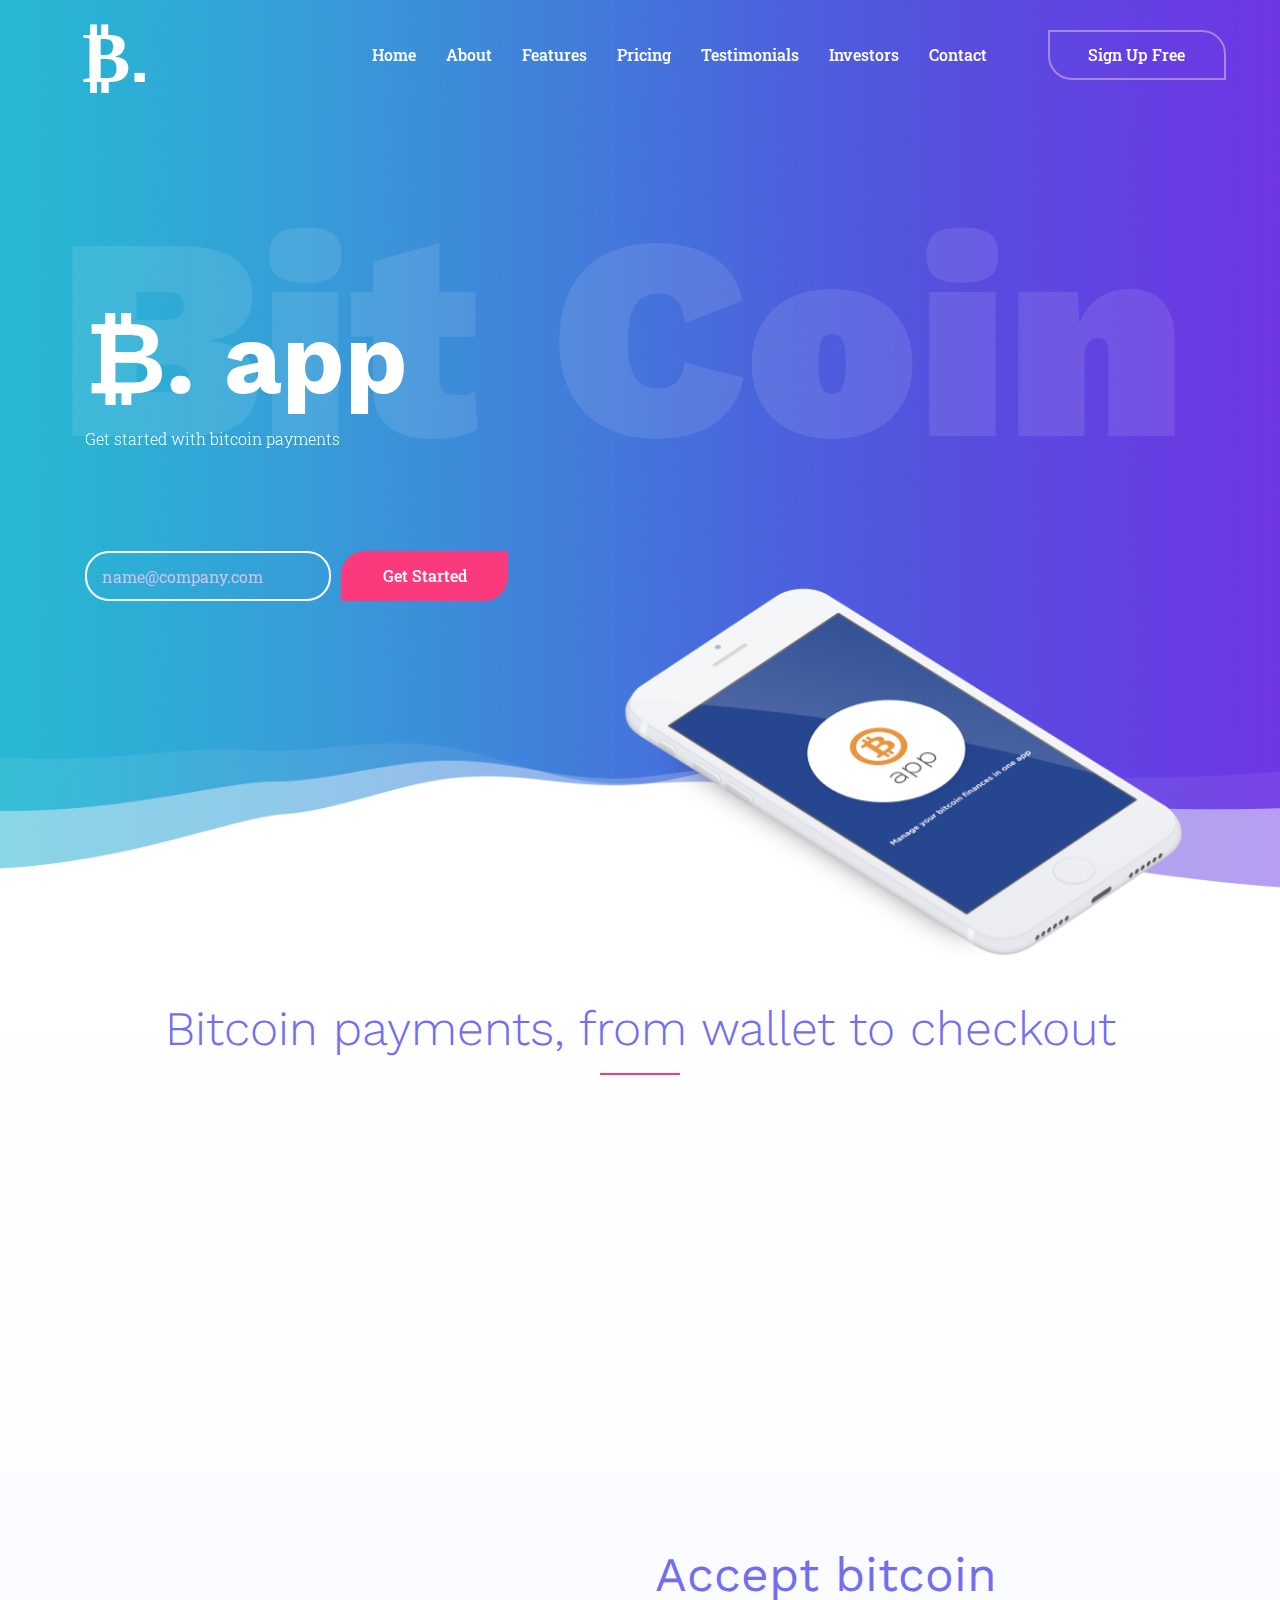
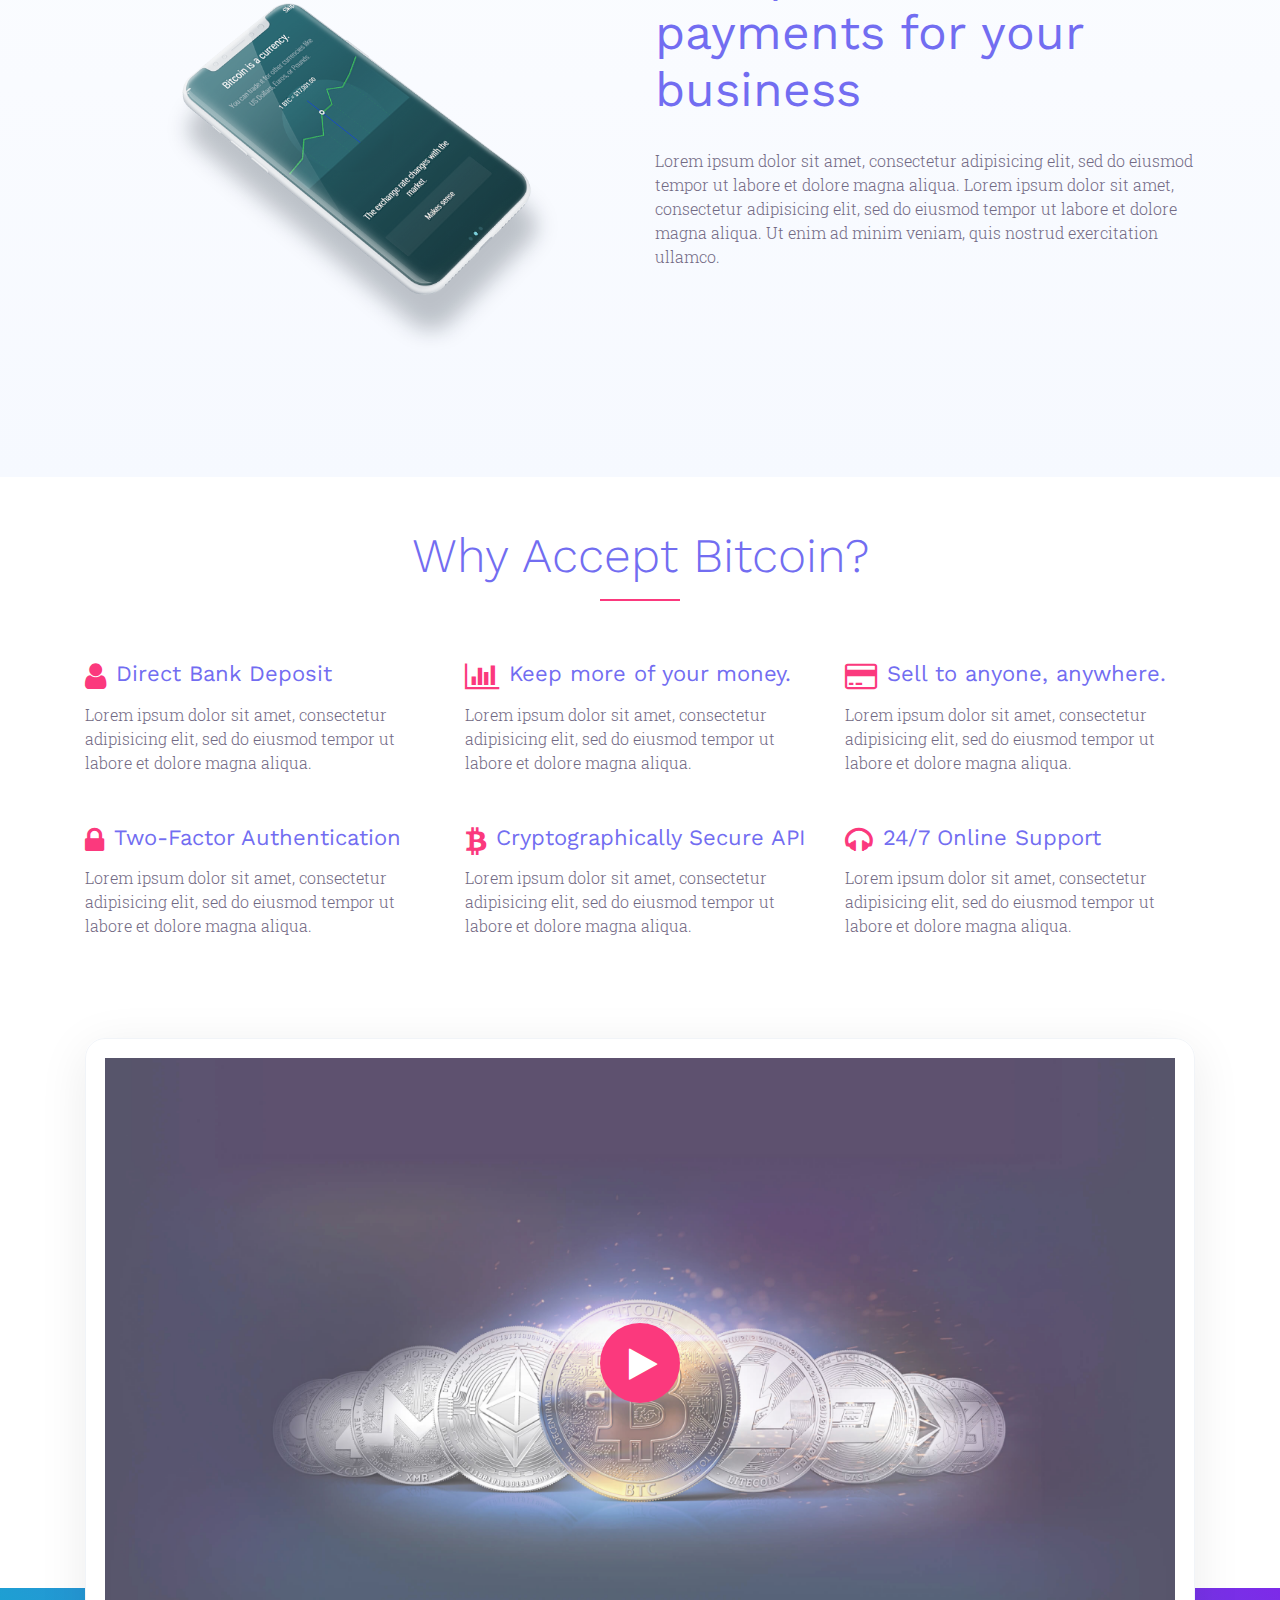
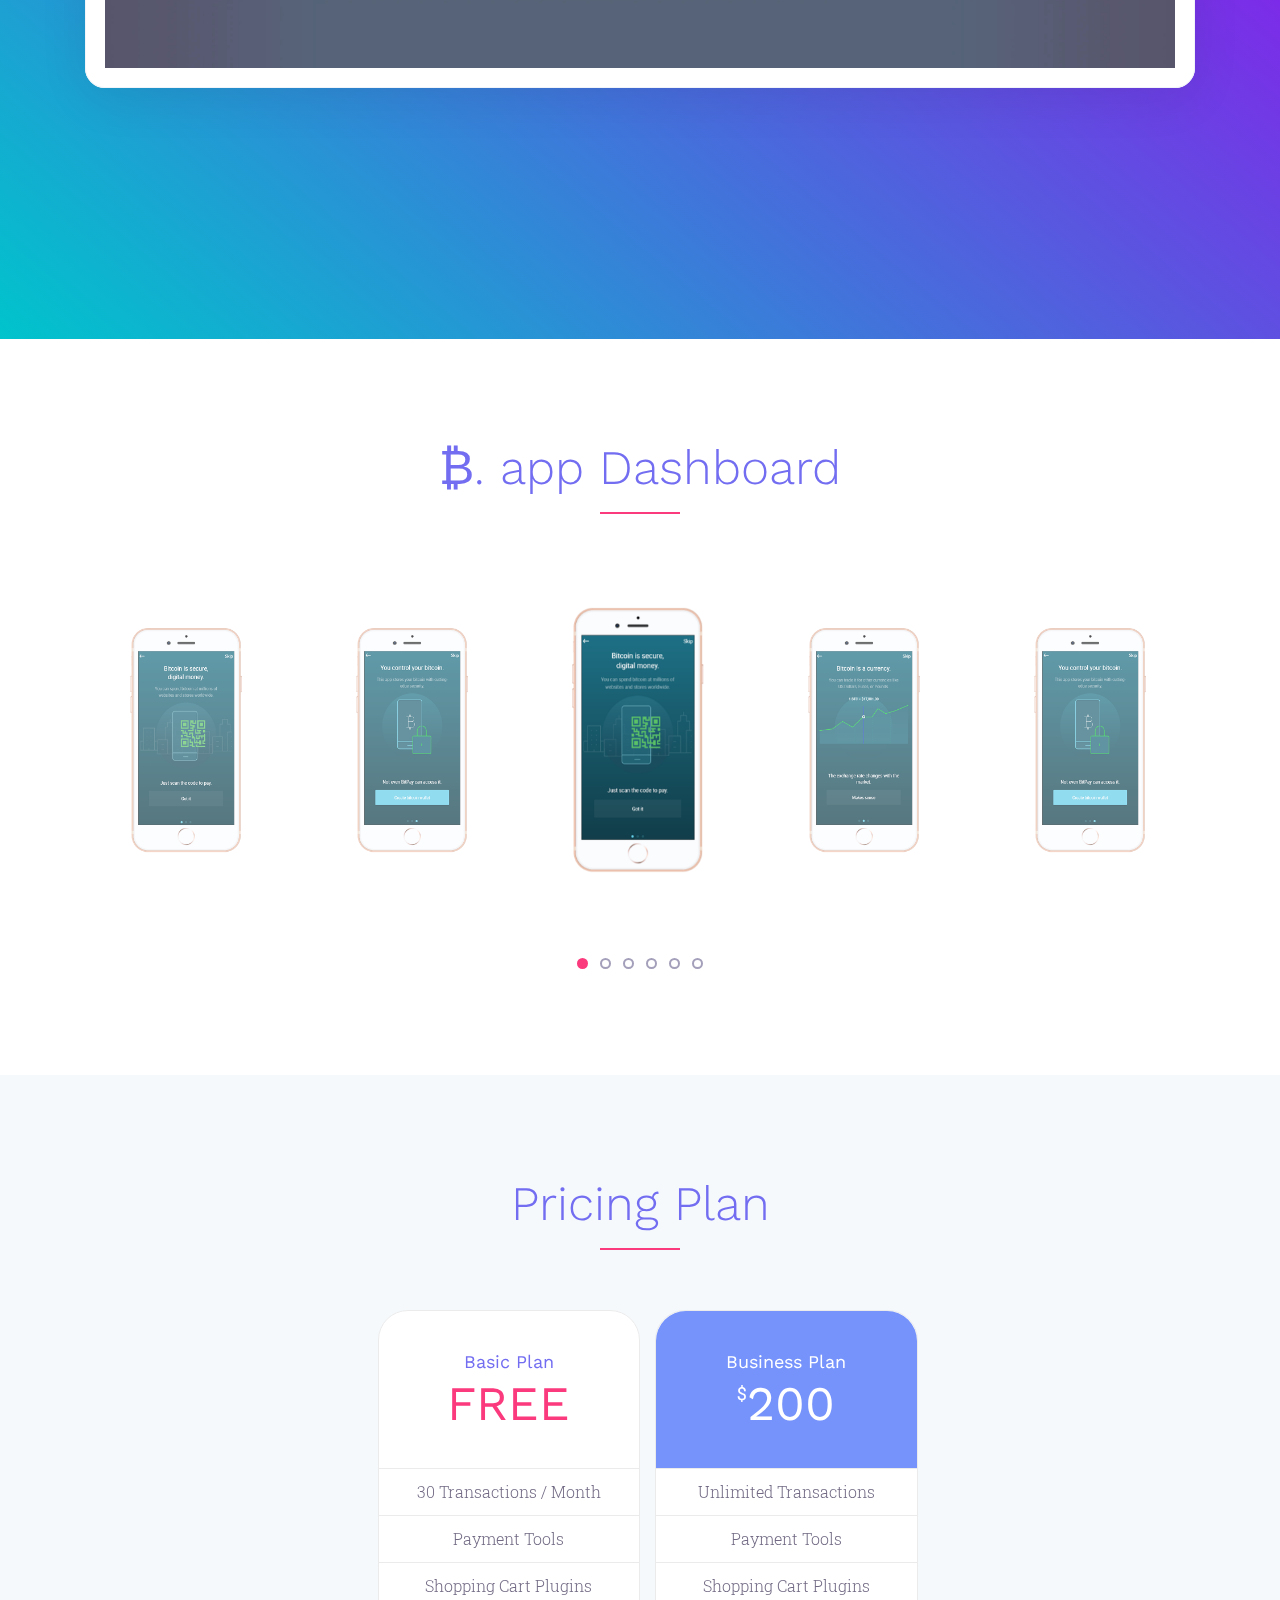
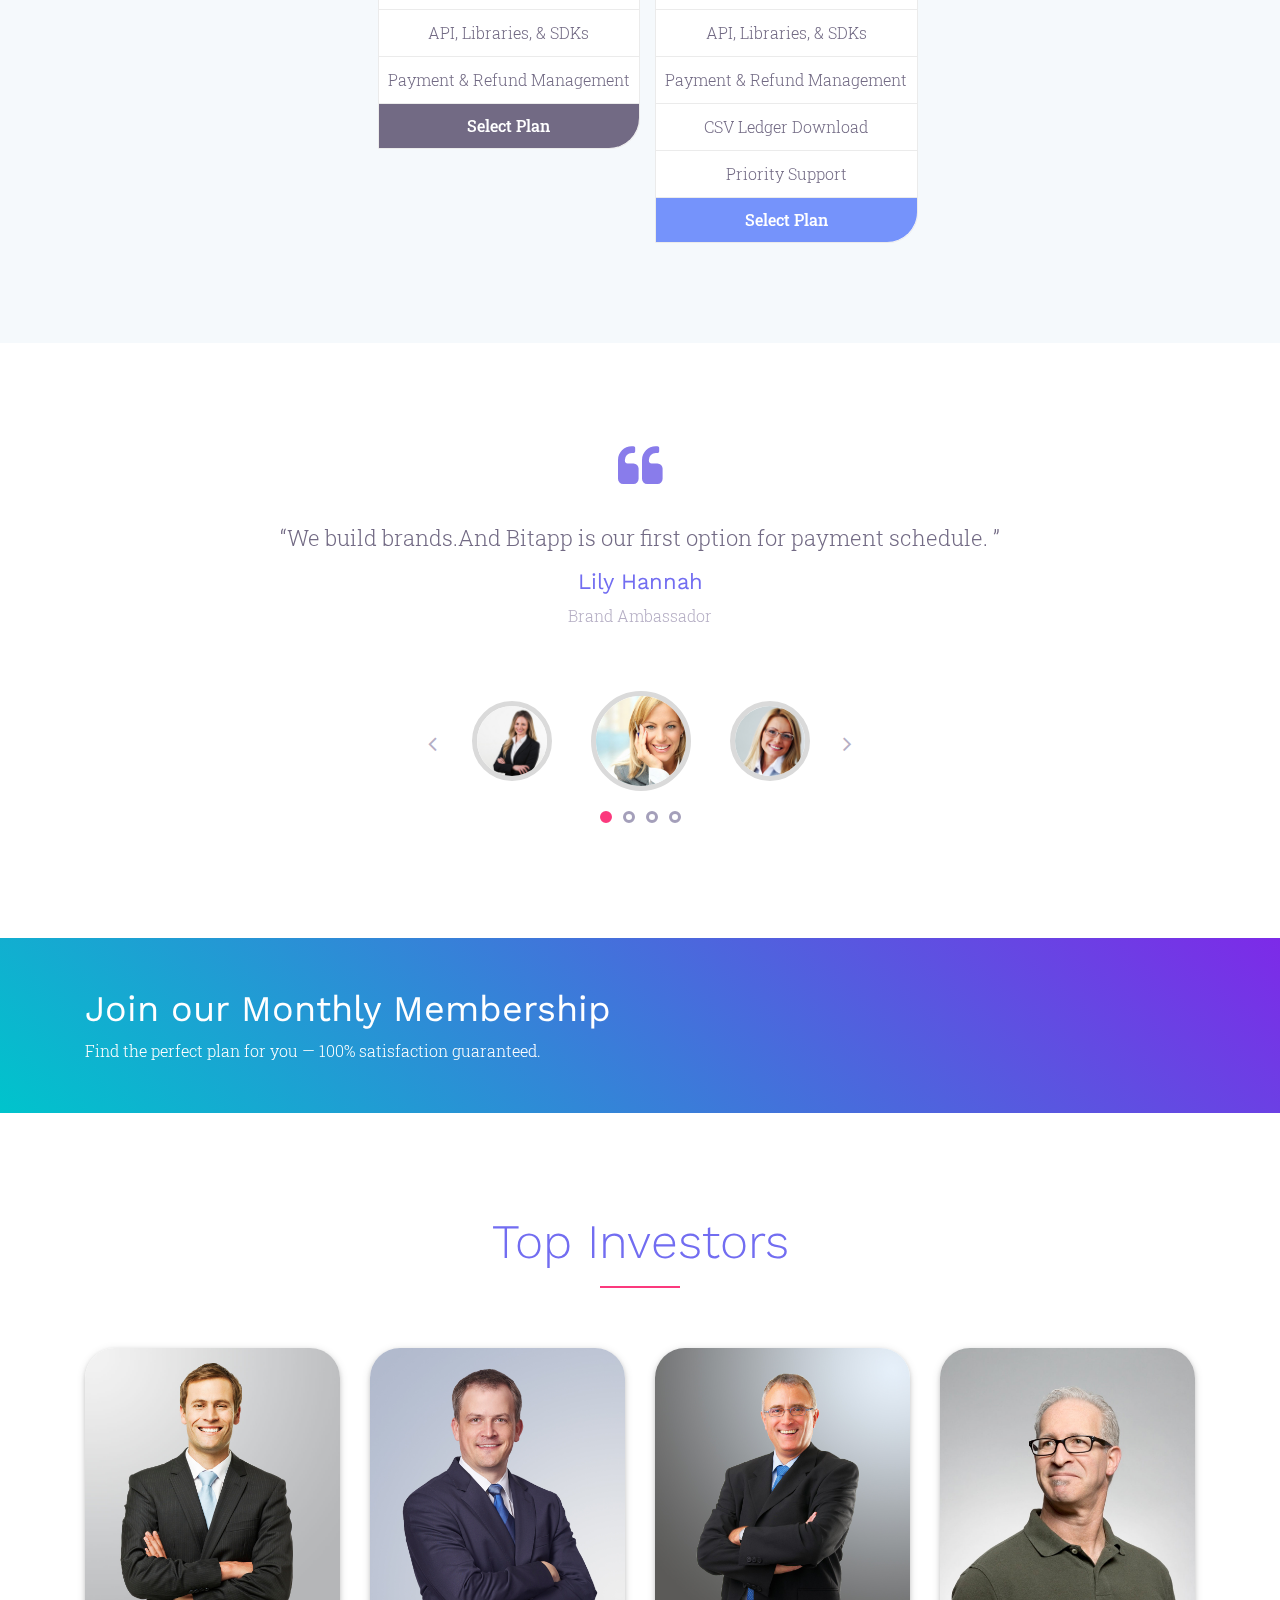
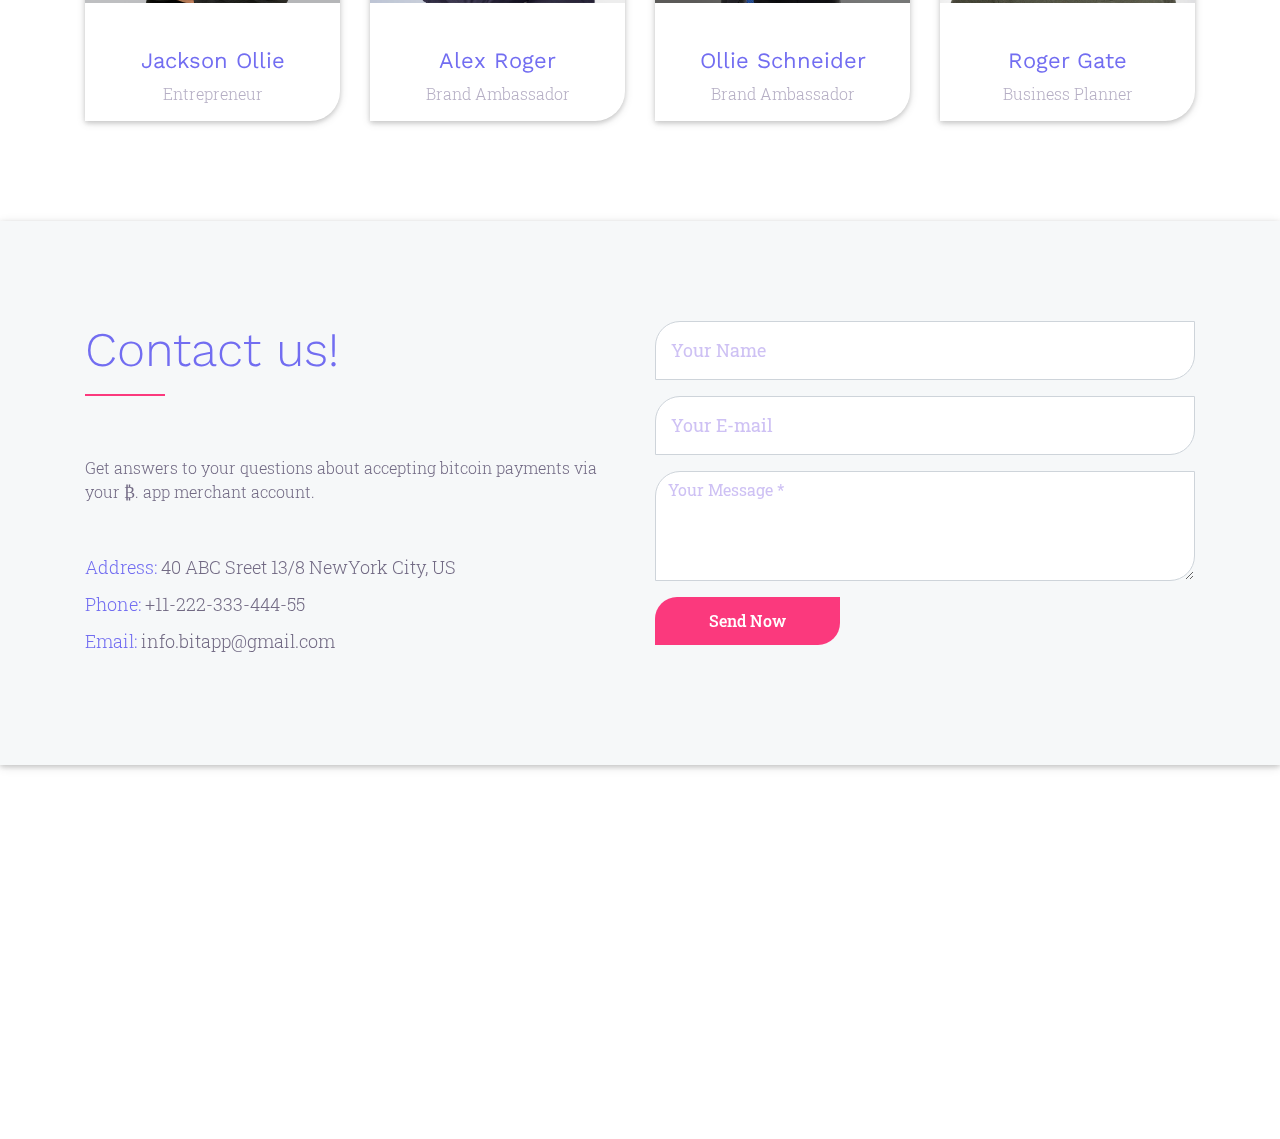
<file: ZenGrid.io/index.html>
<!DOCTYPE html>
<html>
  <head>
    <meta charset="UTF-8">
    <meta name="description" content="">
    <meta http-equiv="X-UA-Compatible" content="IE=edge">
    <meta name="viewport" content="width=device-width, initial-scale=1, shrink-to-fit=no">
    

    <!-- Title -->
    <title>Bit.app The Best BitCoin Broker</title>

    

    <!-- Favicon -->
    <link rel="icon" href="img/core-img/favicon.ico">

    <!-- Core Stylesheet -->
    <link href="style.css" rel="stylesheet">

    <!-- Responsive CSS -->
    <link href="css/responsive.css" rel="stylesheet">

</head>

<body>
   <!-- Preloader Start -->
    <!--<div id="preloader">
        <div class="devdap-load"></div>
    </div> -->

    <!-- ***** Header Area Start ***** -->
    <header class="header_area animated">
        <div class="container-fluid">
            <div class="row align-items-center">
                <!-- Menu Area Start -->
                <div class="col-12 col-lg-10">
                    <div class="menu_area">
                        <nav class="navbar navbar-expand-lg navbar-light">
                            <!-- Logo -->
                            <a class="navbar-brand" href="#">&#8383;.</a>
                            <button class="navbar-toggler" type="button" data-toggle="collapse" data-target="#ca-navbar" aria-controls="ca-navbar" aria-expanded="false" aria-label="Toggle navigation"><span class="navbar-toggler-icon"></span></button>
                            <!-- Menu Area -->
                            <div class="collapse navbar-collapse" id="ca-navbar">
                                <ul class="navbar-nav ml-auto" id="nav">
                                    <li class="nav-item active"><a class="nav-link" href="#home">Home</a></li>
                                    <li class="nav-item"><a class="nav-link" href="#about">About</a></li>
                                    <li class="nav-item"><a class="nav-link" href="#features">Features</a></li>
                                    <li class="nav-item"><a class="nav-link" href="#pricing">Pricing</a></li>
                                    <li class="nav-item"><a class="nav-link" href="#testimonials">Testimonials</a></li>
                                    <li class="nav-item"><a class="nav-link" href="#investors">Investors</a></li>
                                    <li class="nav-item"><a class="nav-link" href="#contact">Contact</a></li>
                                </ul>
                                <div class="sing-up-button d-lg-none">
                                    <a href="#">Sign Up Free</a>
                                </div>
                            </div>
                        </nav>
                    </div>
                </div>
                <!-- Signup btn -->
                <div class="col-12 col-lg-2">
                    <div class="sing-up-button d-none d-lg-block">
                        <a href="#">Sign Up Free</a>
                    </div>
                </div>
            </div>
        </div>
    </header>
    <!-- ***** Header Area End ***** -->

      <!-- ***** Wellcome Area Start ***** -->
    <section class="wellcome_area clearfix" id="home">
        <div class="container h-100">
            <div class="row h-100 align-items-center">
                <div class="col-12 col-md">
                    <div class="wellcome-heading">
                        <h2>&#8383;. app</h2>
                        <h3>Bit Coin</h3>
                        <p>Get started with bitcoin payments</p>
                    </div>
                    <div class="get-start-area">
                        <!-- Form Start -->
                        <form action="#" method="post" class="form-inline">
                            <input type="email" class="form-control email" placeholder="name@company.com">
                            <input type="submit" class="submit" value="Get Started">
                        </form>
                        <!-- Form End -->
                    </div>
                </div>
            </div>
        </div>
        <!-- Welcome thumb -->
        <div class="welcome-thumb wow fadeInDown" data-wow-delay="0.5s">
			<img src="img/bg-img/welcome-img.png" alt="">
            
            
        </div>
    </section>
    <!-- ***** Wellcome Area End ***** -->

    <!-- ***** Special Area Start ***** -->
    <section class="special-area gradient-bck section_padding_100" id="about">
        <div class="container">
            <div class="row">
                <div class="col-12">
                    <!-- Section Heading Area -->
                    <div class="section-heading text-center">
                        <h2>Bitcoin payments, from wallet to checkout</h2>
                        <div class="line-shape"></div>
                    </div>
                </div>
            </div>

            <div class="row">
                <!-- Single Special Area -->
                <div class="col-12 col-md-4">
                    <div class="single-special text-center wow fadeInUp" data-wow-delay="0.2s">
                        <div class="single-icon">
                            <i class="fa fa-mobile fa-2x" aria-hidden="true"></i>
                        </div>
                        <h4>Accept Bitcoin</h4>
                        <p>Accept BitCoin Payments For Your Business.</p>
                    </div>
                </div>
                <!-- Single Special Area -->
                <div class="col-12 col-md-4">
                    <div class="single-special text-center wow fadeInUp" data-wow-delay="0.4s">
                        <div class="single-icon">
                            <i class="fa fa-briefcase" aria-hidden="true"></i>
                        </div>
                        <h4>Securly Store Bitcoin</h4>
                        <p>Get a Bitcoin Wallet and start using bitcoin.</p>
                    </div>
                </div>
                <!-- Single Special Area -->
                <div class="col-12 col-md-4">
                    <div class="single-special text-center wow fadeInUp" data-wow-delay="0.6s">
                        <div class="single-icon">
                            <i class="fa fa-credit-card" aria-hidden="true"></i>
                        </div>
                        <h4>Spend Anywhere</h4>
                        <p>Turn Bitcoin into dollars and spend anywhere.</p>
                    </div>
                </div>
            </div>
        </div>
        <!-- Special Description Area -->
        <div class="special_description_area mt-150">
            <div class="container">
                <div class="row">
                    <div class="col-lg-6">
                        <div class="special_description_img">
						<img src="img/bg-img/special.png" alt="">
                        
                           
                        </div>
                    </div>
                    <div class="col-lg-6">
                        <div class="special_description_content">
                            <h2>Accept bitcoin payments for your business</h2>
                            <p>Lorem ipsum dolor sit amet, consectetur adipisicing elit, sed do eiusmod tempor ut labore et dolore magna aliqua. Lorem ipsum dolor sit amet, consectetur adipisicing elit, sed do eiusmod tempor ut labore et dolore magna aliqua. Ut enim ad minim veniam, quis nostrud exercitation ullamco.</p>
                            <div class="app-download-area">
                                <div class="app-download-btn wow fadeInUp" data-wow-delay="0.2s">
                                    <!-- Google Store Btn -->
                                    <a href="#">
                                        <i class="fa fa-android"></i>
                                        <p class="mb-0"><span>available on</span> Google Store</p>
                                    </a>
                                </div>
                                <div class="app-download-btn wow fadeInDown" data-wow-delay="0.4s">
                                    <!-- Apple Store Btn -->
                                    <a href="#">
                                        <i class="fa fa-apple"></i>
                                        <p class="mb-0"><span>available on</span> Apple Store</p>
                                    </a>
                                </div>
                            </div>
                        </div>
                    </div>
                </div>
            </div>
        </div>
    </section>
    <!-- ***** Special Area End ***** -->

    <!-- ***** Awesome Features Start ***** -->
    <section class="awesome-feature-area bg-white section_padding_0_50 clearfix" id="features">
        <div class="container">
            <div class="row">
                <div class="col-12">
                    <!-- Heading Text -->
                    <div class="section-heading text-center">
                        <h2>Why Accept Bitcoin?</h2>
                        <div class="line-shape"></div>
                    </div>
                </div>
            </div>

            <div class="row">
                <!-- Single Feature Start -->
                <div class="col-12 col-sm-6 col-lg-4">
                    <div class="single-feature">
                        <i class="fa fa-user" aria-hidden="true"></i>
                        <h5>Direct Bank Deposit</h5>
                        <p>Lorem ipsum dolor sit amet, consectetur adipisicing elit, sed do eiusmod tempor ut labore et dolore magna aliqua.</p>
                    </div>
                </div>
                <!-- Single Feature Start -->
                <div class="col-12 col-sm-6 col-lg-4">
                    <div class="single-feature">
                        <i class="fa fa-bar-chart" aria-hidden="true"></i>
                        <h5>Keep more of your money.</h5>
                        <p>Lorem ipsum dolor sit amet, consectetur adipisicing elit, sed do eiusmod tempor ut labore et dolore magna aliqua.</p>
                    </div>
                </div>
                <!-- Single Feature Start -->
                <div class="col-12 col-sm-6 col-lg-4">
                    <div class="single-feature">
                        <i class="fa fa-credit-card" aria-hidden="true"></i>
                        <h5>Sell to anyone, anywhere.</h5>
                        <p>Lorem ipsum dolor sit amet, consectetur adipisicing elit, sed do eiusmod tempor ut labore et dolore magna aliqua.</p>
                    </div>
                </div>
                <!-- Single Feature Start -->
                <div class="col-12 col-sm-6 col-lg-4">
                    <div class="single-feature">
                        <i class="fa fa-lock" aria-hidden="true"></i>
                        <h5>Two-Factor Authentication</h5>
                        <p>Lorem ipsum dolor sit amet, consectetur adipisicing elit, sed do eiusmod tempor ut labore et dolore magna aliqua.</p>
                    </div>
                </div>
                <!-- Single Feature Start -->
                <div class="col-12 col-sm-6 col-lg-4">
                    <div class="single-feature">
                        <i class="fa fa-bitcoin" aria-hidden="true"></i>
                        <h5>Cryptographically Secure API</h5>
                        <p>Lorem ipsum dolor sit amet, consectetur adipisicing elit, sed do eiusmod tempor ut labore et dolore magna aliqua.</p>
                    </div>
                </div>
                <!-- Single Feature Start -->
                <div class="col-12 col-sm-6 col-lg-4">
                    <div class="single-feature">
                        <i class="fa fa-headphones" aria-hidden="true"></i>
                        <h5>24/7 Online Support</h5>
                        <p>Lorem ipsum dolor sit amet, consectetur adipisicing elit, sed do eiusmod tempor ut labore et dolore magna aliqua.</p>
                    </div>
                </div>
            </div>

        </div>
    </section>
    <!-- ***** Awesome Features End ***** -->

    <!-- ***** Video Area Start ***** -->
    <div class="video-section ">
        <div class="container">
            <div class="row">
                <div class="col-12">
                    <!-- Video Area Start -->
                    <div class="video-area video-background">
                        <div class="video-play-btn">
                            <a href="https://www.youtube.com/watch?v=f5BBJ4ySgpo" class="video_btn"><i class="fa fa-play" aria-hidden="true"></i></a>
                        </div>
                    </div>
                </div>
            </div>
        </div>
    </div>
    <!-- ***** Video Area End ***** -->

    <!-- ***** Cool Facts Area Start ***** -->
    <section class="cool_facts_area clearfix">
        <div class="container">
            <div class="row">
                <!-- Single Cool Fact-->
                <div class="col-12 col-md-3 col-lg-3">
                    <div class="single-cool-fact d-flex justify-content-center wow fadeInUp" data-wow-delay="0.2s">
                        <div class="counter-area">
                            <h3><span class="counter">90</span></h3>
                        </div>
                        <div class="cool-facts-content">
                            <i class="fa fa-download"></i>
                            <p>APP <br> DOWNLOADS</p>
                        </div>
                    </div>
                </div>
                <!-- Single Cool Fact-->
                <div class="col-12 col-md-3 col-lg-3">
                    <div class="single-cool-fact d-flex justify-content-center wow fadeInUp" data-wow-delay="0.4s">
                        <div class="counter-area">
                            <h3><span class="counter">120</span></h3>
                        </div>
                        <div class="cool-facts-content">
                            <i class="fa fa-smile-o"></i>
                            <p>Happy <br> Clients</p>
                        </div>
                    </div>
                </div>
                <!-- Single Cool Fact-->
                <div class="col-12 col-md-3 col-lg-3">
                    <div class="single-cool-fact d-flex justify-content-center wow fadeInUp" data-wow-delay="0.6s">
                        <div class="counter-area">
                            <h3><span class="counter">40</span></h3>
                        </div>
                        <div class="cool-facts-content">
                            <i class="fa fa-users"></i>
                            <p>ACTIVE <br>ACCOUNTS</p>
                        </div>
                    </div>
                </div>
                <!-- Single Cool Fact-->
                <div class="col-12 col-md-3 col-lg-3">
                    <div class="single-cool-fact d-flex justify-content-center wow fadeInUp" data-wow-delay="0.8s">
                        <div class="counter-area">
                            <h3><span class="counter">10</span></h3>
                        </div>
                        <div class="cool-facts-content">
                            <i class="fa fa-star"></i>
                            <p>TOTAL <br>APP RATES</p>
                        </div>
                    </div>
                </div>
            </div>
        </div>
    </section>
    <!-- ***** Cool Facts Area End ***** -->

    <!-- ***** App Screenshots Area Start ***** -->
    <section class="app-screenshots-area bg-white section_padding_0_100 clearfix" id="screenshot">
        <div class="container">
            <div class="row">
                <div class="col-12 text-center">
                    <!-- Heading Text  -->
                    <div class="section-heading">
                        <h2>&#8383;. app Dashboard</h2>
                        <div class="line-shape"></div>
                    </div>
                </div>
            </div>
        </div>
        <div class="container-fluid">
            <div class="row">
                <div class="col-12">
                    <!-- App Screenshots Slides  -->
                    <div class="app_screenshots_slides owl-carousel">
                        <div class="single-shot">
                            <img src="img/scr-img/1.png" alt="">
                           
                        </div>
                        <div class="single-shot">
                            <img src="img/scr-img/2.png" alt="">
                        </div>
                        <div class="single-shot">
                            <img src="img/scr-img/3.png" alt="">
                        </div>
                        <div class="single-shot">
                            <img src="img/scr-img/4.png" alt="">
                        </div>
                        <div class="single-shot">
                            <img src="img/scr-img/1.png" alt="">
                        </div>
						<div class="single-shot">
                            <img src="img/scr-img/3.png" alt="">
                        </div>
                    </div>
                </div>
            </div>
        </div>
    </section>
    <!-- ***** App Screenshots Area End *****====== -->

   
    <!-- ***** Pricing Plane Area Start *****==== -->
    <section class="pricing-plane-area section_padding_100_70 clearfix" id="pricing">
        <div class="container">
            <div class="row">
                <div class="col-12">
                    <!-- Heading Text  -->
                    <div class="section-heading text-center">
                        <h2>Pricing Plan</h2>
                        <div class="line-shape"></div>
                    </div>
                </div>
            </div>

            <div class="row no-gutters">
                <div class="col-12 col-md-6 col-lg-3">
                    
                </div>
                <div class="col-12 col-md-6 col-lg-3">
                    <!-- Package Price  -->
                    <div class="single-price-plan text-center">
                        <!-- Package Text  -->
                        <div class="package-plan">
                            <h5>Basic Plan</h5>
                            <div class="ca-price d-flex justify-content-center">
                                
                                <h4>FREE</h4>
                            </div>
                        </div>
                        <div class="package-description">
                            <p>30 Transactions / Month</p>
                            <p>Payment Tools</p>
                            <p>Shopping Cart Plugins</p>
                            <p>API, Libraries, & SDKs</p>
							<p>Payment & Refund Management</p>
                        </div>
                        <!-- Plan Button  -->
                        <div class="plan-button">
                            <a href="#">Select Plan</a>
                        </div>
                    </div>
                </div>
                <div class="col-12 col-md-6 col-lg-3">
                    <!-- Package Price  -->
                    <div class="single-price-plan active text-center">
                        <!-- Package Text  -->
                        <div class="package-plan">
                            <h5>Business Plan</h5>
                            <div class="ca-price d-flex justify-content-center">
                               <span>$</span>
                                <h4>200</h4>
								 
                            </div>
                        </div>
                        <div class="package-description">
                            <p>Unlimited Transactions</p>
                            <p>Payment Tools</p>
                            <p>Shopping Cart Plugins</p>
                            <p>API, Libraries, & SDKs</p>
							<p>Payment & Refund Management</p>
							<p>CSV Ledger Download</p>
							<p>Priority Support</p>
                        </div>
                        <!-- Plan Button  -->
                        <div class="plan-button">
                            <a href="#">Select Plan</a>
                        </div>
                    </div>
                </div>
               
            </div>
        </div>
    </section>
    <!-- ***** Pricing Plane Area End ***** -->

    <!-- ***** Client Feedback Area Start ***** -->
    <section class="clients-feedback-area bg-white section_padding_100 clearfix" id="testimonials">
        <div class="container">
            <div class="row justify-content-center">
			
                <div class="col-12 col-md-10">
                    <div class="slider slider-for">
                        <!-- Client Feedback Text  -->
                        <div class="client-feedback-text text-center">
                            <div class="client">
                                <i class="fa fa-quote-left" aria-hidden="true"></i>
                            </div>
                            <div class="client-description text-center">
                                <p>“We build brands.And Bitapp is our first option for payment schedule. ”</p>
                            </div>
                            <div class="star-icon text-center">
                                <i class="ion-ios-star"></i>
                                <i class="ion-ios-star"></i>
                                <i class="ion-ios-star"></i>
                                <i class="ion-ios-star"></i>
                                <i class="ion-ios-star"></i>
                            </div>
                            <div class="client-name text-center">
                                <h5>Lily Hannah</h5>
                                <p>Brand Ambassador</p>
                            </div>
                        </div>
                        <!-- Client Feedback Text  -->
                        <div class="client-feedback-text text-center">
                            <div class="client">
                                <i class="fa fa-quote-left" aria-hidden="true"></i>
                            </div>
                            <div class="client-description text-center">
                                <p>“Bit app API is easy to integrate with any platform.I have used Bit app API many times in my projects.”</p>
                            </div>
                            <div class="star-icon text-center">
                                <i class="ion-ios-star"></i>
                                <i class="ion-ios-star"></i>
                                <i class="ion-ios-star"></i>
                                <i class="ion-ios-star"></i>
                                <i class="ion-ios-star"></i>
                            </div>
                            <div class="client-name text-center">
                                <h5>Jennifer Elizabeth</h5>
                                <p>Developer</p>
                            </div>
                        </div>
                        <!-- Client Feedback Text  -->
                        <div class="client-feedback-text text-center">
                            <div class="client">
                                <i class="fa fa-quote-left" aria-hidden="true"></i>
                            </div>
                            <div class="client-description text-center">
                                <p>“I love Bit app.It helps me alot to receiving payments from clients with bitcoin”</p>
                            </div>
                            <div class="star-icon text-center">
                                <i class="ion-ios-star"></i>
                                <i class="ion-ios-star"></i>
                                <i class="ion-ios-star"></i>
                                <i class="ion-ios-star"></i>
                                <i class="ion-ios-star"></i>
                            </div>
                            <div class="client-name text-center">
                                <h5>Charlotte Helen</h5>
                                <p>Freelance Marketer</p>
                            </div>
                        </div>
                        <!-- Client Feedback Text  -->
                        <div class="client-feedback-text text-center">
                            <div class="client">
                                <i class="fa fa-quote-left" aria-hidden="true"></i>
                            </div>
                            <div class="client-description text-center">
                                <p>“ I have been using it for a number of years. I use bit app for sending payment to my workers. ”</p>
                            </div>
                            <div class="star-icon text-center">
                                <i class="ion-ios-star"></i>
                                <i class="ion-ios-star"></i>
                                <i class="ion-ios-star"></i>
                                <i class="ion-ios-star"></i>
                                <i class="ion-ios-star"></i>
                            </div>
                            <div class="client-name text-center">
                                <h5>Emma</h5>
                                <p>Ceo-Founder</p>
                            </div>
                        </div>
                    </div>
                </div>
                <!-- Client Thumbnail Area -->
                <div class="col-12 col-md-6 col-lg-5">
                    <div class="slider slider-nav">
                        <div class="client-thumbnail">
						<img src="img/client-img/client-1.jpg" alt="">
                           
                        </div>
                        <div class="client-thumbnail">
                           <img src="img/client-img/client-2.jpg" alt="">
                        </div>
                        <div class="client-thumbnail">
                           <img src="img/client-img/client-3.jpg" alt="">
                        </div>
                        <div class="client-thumbnail">
                            <img src="img/client-img/client-4.jpg" alt="">
                        </div>
                    </div>
                </div>
            </div>
        </div>
    </section>
    <!-- ***** Client Feedback Area End ***** -->

    <!-- ***** CTA Area Start ***** -->
    <section class="our-monthly-membership  section_padding_50 clearfix">
        <div class="container">
            <div class="row align-items-center">
                <div class="col-md-8">
                    <div class="membership-description">
                        <h2>Join our Monthly Membership</h2>
                        <p>Find the perfect plan for you — 100% satisfaction guaranteed.</p>
                    </div>
                </div>
                <div class="col-md-4">
                    <div class="get-started-button wow bounceInDown" data-wow-delay="0.5s">
                        <a href="#">Get Started</a>
                    </div>
                </div>
            </div>
        </div>
    </section>
    <!-- ***** CTA Area End ***** -->

    <!-- ***** Our Team Area Start ***** -->
    <section class="our-Team-area bg-white section_padding_100_50 clearfix" id="investors">
        <div class="container">
            <div class="row">
                <div class="col-12 text-center">
                    <!-- Heading Text  -->
                    <div class="section-heading">
                        <h2>Top Investors</h2>
                        <div class="line-shape"></div>
                    </div>
                </div>
            </div>
            <div class="row">
                <div class="col-12 col-md-6 col-lg-3">
                    <div class="single-team-member">
                        <div class="member-image">
							<img src="img/team-img/team-1.jpg" alt="">
                            
                            <div class="team-hover-effects">
                                <div class="team-social-icon">
                                    <a href="#"><i class="fa fa-facebook" aria-hidden="true"></i></a>
                                    <a href="#"><i class="fa fa-twitter" aria-hidden="true"></i></a>
                                    <a href="#"><i class="fa fa-google-plus" aria-hidden="true"></i></a>
                                    <a href="#"> <i class="fa fa-instagram" aria-hidden="true"></i></a>
                                </div>
                            </div>
                        </div>
                        <div class="member-text">
                            <h4>Jackson Ollie</h4>
                            <p>Entrepreneur</p>
                        </div>
                    </div>
                </div>
                <div class="col-12 col-md-6 col-lg-3">
                    <div class="single-team-member">
                        <div class="member-image">
                           <img src="img/team-img/team-2.jpg" alt="">
                            <div class="team-hover-effects">
                                <div class="team-social-icon">
                                    <a href="#"><i class="fa fa-facebook" aria-hidden="true"></i></a>
                                    <a href="#"><i class="fa fa-twitter" aria-hidden="true"></i></a>
                                    <a href="#"><i class="fa fa-google-plus" aria-hidden="true"></i></a>
                                    <a href="#"> <i class="fa fa-instagram" aria-hidden="true"></i></a>
                                </div>
                            </div>
                        </div>
                        <div class="member-text">
                            <h4>Alex Roger</h4>
                            <p>Brand Ambassador</p>
                        </div>
                    </div>
                </div>
                <div class="col-12 col-md-6 col-lg-3">
                    <div class="single-team-member">
                        <div class="member-image">
                           <img src="img/team-img/team-3.jpg" alt="">
                            <div class="team-hover-effects">
                                <div class="team-social-icon">
                                    <a href="#"><i class="fa fa-facebook" aria-hidden="true"></i></a>
                                    <a href="#"><i class="fa fa-twitter" aria-hidden="true"></i></a>
                                    <a href="#"><i class="fa fa-google-plus" aria-hidden="true"></i></a>
                                    <a href="#"> <i class="fa fa-instagram" aria-hidden="true"></i></a>
                                </div>
                            </div>
                        </div>
                        <div class="member-text">
                            <h4>Ollie Schneider</h4>
                            <p>Brand Ambassador</p>
                        </div>
                    </div>
                </div>

                <div class="col-12 col-md-6 col-lg-3">
                    <div class="single-team-member">
                        <div class="member-image">
                           <img src="img/team-img/team-4.jpg" alt="">
                            <div class="team-hover-effects">
                                <div class="team-social-icon">
                                    <a href="#"><i class="fa fa-facebook" aria-hidden="true"></i></a>
                                    <a href="#"><i class="fa fa-twitter" aria-hidden="true"></i></a>
                                    <a href="#"><i class="fa fa-google-plus" aria-hidden="true"></i></a>
                                    <a href="#"> <i class="fa fa-instagram" aria-hidden="true"></i></a>
                                </div>
                            </div>
                        </div>
                        <div class="member-text">
                            <h4>Roger Gate</h4>
                            <p>Business Planner</p>
                        </div>
                    </div>
                </div>
            </div>
        </div>
    </section>
    <!-- ***** Our Team Area End ***** -->

    <!-- ***** Contact Us Area Start ***** -->
    <section class="footer-contact-area section_padding_100 clearfix" id="contact">
        <div class="container">
            <div class="row">
                <div class="col-md-6">
                    <!-- Heading Text  -->
                    <div class="section-heading">
                        <h2>Contact us!</h2>
                        <div class="line-shape"></div>
                    </div>
                    <div class="footer-text">
                        <p>Get answers to your questions about accepting bitcoin payments via your &#8383;. app merchant account. </p>
                    </div>
                    <div class="address-text">
                        <p><span>Address:</span> 40 ABC Sreet 13/8 NewYork City, US</p>
                    </div>
                    <div class="phone-text">
                        <p><span>Phone:</span> +11-222-333-444-55</p>
                    </div>
                    <div class="email-text">
                        <p><span>Email:</span> info.bitapp@gmail.com</p>
                    </div>
                </div>
                <div class="col-md-6">
                    <!-- Form Start-->
                    <div class="contact_from">
                        <form action="#" method="post">
                            <!-- Message Input Area Start -->
                            <div class="contact_input_area">
                                <div class="row">
                                    <!-- Single Input Area Start -->
                                    <div class="col-md-12">
                                        <div class="form-group">
                                            <input type="text" class="form-control" name="name" id="name" placeholder="Your Name" required>
                                        </div>
                                    </div>
                                    <!-- Single Input Area Start -->
                                    <div class="col-md-12">
                                        <div class="form-group">
                                            <input type="email" class="form-control" name="email" id="email" placeholder="Your E-mail" required>
                                        </div>
                                    </div>
                                    <!-- Single Input Area Start -->
                                    <div class="col-12">
                                        <div class="form-group">
                                            <textarea name="message" class="form-control" id="message" cols="30" rows="4" placeholder="Your Message *" required></textarea>
                                        </div>
                                    </div>
                                    <!-- Single Input Area Start -->
                                    <div class="col-12">
                                        <button type="submit" class="btn submit-btn">Send Now</button>
                                    </div>
                                </div>
                            </div>
                            <!-- Message Input Area End -->
                        </form>
                    </div>
                </div>
            </div>
        </div>
    </section>
    <!-- ***** Contact Us Area End ***** -->

    <!-- ***** Footer Area Start ***** -->
    <footer class="footer-social-icon text-center section_padding_70 clearfix">
        <!-- footer logo -->
        <div class="footer-text">
            <h2>&#8383;. app</h2>
        </div>
        <!-- social icon-->
        <div class="footer-social-icon">
            <a href="#"><i class="fa fa-facebook" aria-hidden="true"></i></a>
            <a href="#"><i class="active fa fa-twitter" aria-hidden="true"></i></a>
            <a href="#"> <i class="fa fa-instagram" aria-hidden="true"></i></a>
            <a href="#"><i class="fa fa-google-plus" aria-hidden="true"></i></a>
        </div>
        <div class="footer-menu">
            <nav>
                <ul>
                    <li><a href="#">About</a></li>
                    <li><a href="#">Terms &amp; Conditions</a></li>
                    <li><a href="#">Privacy Policy</a></li>
                    <li><a href="#">Contact</a></li>
                </ul>
            </nav>
        </div>
        <!-- Foooter Text-->
        <div class="copyright-text">
            <!-- ***** Removing this text is now allowed! This template is licensed under CC BY 3.0 ***** -->
            <p>Copyright ©2018 Designed by <a href="https://devdap.com" target="_blank">devdap</a></p>
        </div>
    </footer>
    <!-- ***** Footer Area End ***** -->


    <!-- Jquery-2.2.4 JS -->
    <script src="js/jquery-2.2.4.min.js"></script>
    <!-- Popper js -->
    <script src="js/popper.min.js"></script>
    <!-- Bootstrap-4 Beta JS -->
    <script src="js/bootstrap.min.js"></script>
    <!-- All Plugins JS -->
    <script src="js/plugins.js"></script>
    <!-- Slick Slider Js-->
    <script src="js/slick.min.js"></script>
    <!-- Footer Reveal JS -->
    <script src="js/footer-reveal.min.js"></script>
    <!-- Active JS -->
    <script src="js/active.js"></script>
</body>

</html>
</file>
<file: ZenGrid.io/style.css>
/* --------------------------
:: Template Name: devdap App - Bit.app Landing Page 
:: Template Author: devdap
:: Template Author URI: https://devdap.com/
:: Description: devdap is a One Page based Ruby On Rails Bit Coin app Landing Template. It's very clean, creative & beautiful. It's super responsive & ultra light.
:: Tags: devdap, Bit Coin app Landing, Apps, Responsive App Landing, Bootstrap 4, Free Theme, Free HTML Template, HTML5 Template etc,Ruby On Rails.
:: Version: v1.0
:: Created: 01/01/2018
-------------------------- */

/* --- [Master Stylesheet] ----
:: 1.0 Base CSS Start
:: 2.0 Header Area CSS
:: 3.0 Wellcome Area CSS
:: 4.0 Special Area CSS
:: 5.0 Features Area CSS
:: 6.0 Video Area CSS
:: 7.0 Cool Facts Area CSS
:: 8.0 Screenshots Area CSS
:: 9.0 Pricing Plan Area CSS
:: 10.0 Testimonials Area CSS
:: 11.0 CTA Area CSS Start
:: 12.0 Team Area CSS Start
:: 13.0 Contact Area CSS Start
:: 14.0 Footer Area CSS Start
:: 15.0 Verticle Scrollbar
-------------------------- */

@import url('https://fonts.googleapis.com/css?family=Roboto+Slab|Work+Sans:400,500');
@import 'css/bootstrap.min.css';
@import 'css/animate.css';
@import 'css/magnific-popup.css';
@import 'css/owl.carousel.min.css';
@import 'css/slick.css';
@import 'css/font-awesome.min.css';



/* --------------------------
:: 1.0 Base CSS Start
-------------------------- */

* {
    margin: 0;
    padding: 0;
}

body {
    font-family: 'Roboto Slab', serif;
    background-color: #fff;
}

h1,
h2,
h3,
h4,
h5,
h6 {
   
   font-family: 'Work Sans', sans-serif;
    font-weight: 400;
    color: #000;
    line-height: 1.2;
}

.section_padding_100 {
    padding-top: 100px;
    padding-bottom: 100px;
}

.section_padding_100_50 {
    padding-top: 100px;
    padding-bottom: 50px;
}

.section_padding_100_70 {
    padding-top: 100px;
    padding-bottom: 70px;
}

.section_padding_50 {
    padding-top: 50px;
    padding-bottom: 50px;
}

.section_padding_50_20 {
    padding-top: 50px;
    padding-bottom: 20px;
}

.section_padding_150 {
    padding-top: 150px;
    padding-bottom: 150px;
}

.section_padding_200 {
    padding-top: 200px;
    padding-bottom: 200px;
}

.section_padding_0_100 {
    padding-top: 0;
    padding-bottom: 100px;
}

.section_padding_70 {
    padding-top: 70px;
    padding-bottom: 70px;
}

.section_padding_0_50 {
    padding-top: 50px;
    padding-bottom: 50px;
}

img {
    max-width: 100%;
    max-height: 100%;
}

.mt-15 {
    margin-top: 15px;
}

.mt-30 {
    margin-top: 30px;
}

.mt-40 {
    margin-top: 40px;
}

.mt-50 {
    margin-top: 50px;
}

.mt-100 {
    margin-top: 100px;
}

.mt-150 {
    margin-top: 150px;
}

.mr-15 {
    margin-right: 15px;
}

.mr-30 {
    margin-right: 30px;
}

.mr-50 {
    margin-right: 50px;
}

.mr-100 {
    margin-right: 100px;
}

.mb-15 {
    margin-bottom: 15px;
}

.mb-30 {
    margin-bottom: 30px;
}

.mb-50 {
    margin-bottom: 50px;
}

.mb-100 {
    margin-bottom: 100px;
}

.ml-15 {
    margin-left: 15px;
}

.ml-30 {
    margin-left: 30px;
}

.ml-50 {
    margin-left: 50px;
}

.ml-100 {
    margin-left: 100px;
}

ul,
ol {
    margin: 0;
    padding: 0;
}

#scrollUp {
	border-radius: 10px 10px 0px 0px;
    bottom: 0;
    font-size: 24px;
    right: 30px;
    width: 50px;
    background-color: #fb397d;
    color: #fff;
    text-align: center;
    height: 50px;
    line-height: 50px;
}

a,
a:hover,
a:focus,
a:active {
    text-decoration: none;
    -webkit-transition-duration: 500ms;
    -o-transition-duration: 500ms;
    transition-duration: 500ms;
}

li {
    list-style: none;
}

p {
    color: #726a84;
    font-size: 16px;
    font-weight: 300;
    margin-top: 0;
}

.heading-text > p {
    font-size: 16px;
}

.section-heading > h2 {
    font-weight: 300;
    color: #726DF1;
    font-size: 48px;
    margin: 0;
}


.section-heading {
    margin-bottom: 60px;
}

.line-shape-white,
.line-shape {
    width: 80px;
    height: 2px;
    background-color: #fb397d;
    margin-top: 15px;
}

.line-shape {
    margin-left: calc(50% - 40px);
}

.table {
    display: table;
    height: 100%;
    left: 0;
    position: relative;
    top: 0;
    width: 100%;
    z-index: 2;
}

.table-cell {
    display: table-cell;
    vertical-align: middle;
}

#preloader {
    overflow: hidden;
    background-color: #fff;
    height: 100%;
    left: 0;
    position: fixed;
    top: 0;
    width: 100%;
    z-index: 999999;
}

.devdap-load {
    -webkit-animation: 2000ms linear 0s normal none infinite running devdap-load;
    animation: 2000ms linear 0s normal none infinite running devdap-load;
    background: transparent none repeat scroll 0 0;
    border-color: #dddddd #dddddd #fb397d;
    border-radius: 50%;
    border-style: solid;
    border-width: 2px;
    height: 40px;
    left: calc(50% - 20px);
    position: relative;
    top: calc(50% - 20px);
    width: 40px;
    z-index: 9;
}

@-webkit-keyframes devdap-load {
    0% {
        -webkit-transform: rotate(0deg);
        transform: rotate(0deg);
    }
    100% {
        -webkit-transform: rotate(360deg);
        transform: rotate(360deg);
    }
}

@keyframes devdap-load {
    0% {
        -webkit-transform: rotate(0deg);
        transform: rotate(0deg);
    }
    100% {
        -webkit-transform: rotate(360deg);
        transform: rotate(360deg);
    }
}

/* --------------------------
:: 2.0 Header Area CSS
-------------------------- */

.header_area {
    left: 0;
    position: absolute;
    width: 100%;
    z-index: 99;
    top: 0;
    padding: 0 4%;
}

.menu_area .navbar-brand {
    font-size: 72px;
    font-weight: 700;
    color: #fff;
    margin: 0;
    line-height: 1;
    padding: 0;
}


.menu_area .navbar-brand:hover,
.menu_area .navbar-brand:focus {
    color: #fff;
}


.menu_area {
    position: relative;
    z-index: 2;
}

.menu_area #nav .nav-link {
    color: #fff;
    display: block;
    font-size: 16px;
    font-weight: 500;
    border-radius: 30px;
    -webkit-transition-duration: 500ms;
    -o-transition-duration: 500ms;
    transition-duration: 500ms;
    padding: 35px 15px;
}


.menu_area nav ul li > a:hover {
    color: #fb397d;
}

.sing-up-button {
    text-align: right;
}

.sing-up-button > a {
    color: #fff;
    font-weight: 500;
    display: inline-block;
    border: 2px solid #a883e9;
    height: 50px;
    min-width: 178px;
    line-height: 46px;
    text-align: center;
    border-radius: 0px 24px 0px 24px;
}

.sing-up-button > a:hover {
    background: #fb397d;
    color: #fff;
    border-color: transparent;
    -webkit-transition-duration: 500ms;
    -o-transition-duration: 500ms;
    transition-duration: 500ms;
}

/* stcicky css */

.header_area.sticky {
    background-color: #fff;
    box-shadow: 0 2px 2px 0 rgba(0,0,0,.05), 0 0 0 1px rgba(0,0,0,.05);
    height: 70px;
    position: fixed;
    top: 0;
    z-index: 99;
}
.header_area.sticky .menu_area #nav .nav-link{
	color: #726DF1;
}
.header_area.sticky .menu_area .navbar-brand{
	    color: #726DF1;
}
.header_area.sticky .sing-up-button > a{
	color: #FB397D;
}
.header_area.sticky .sing-up-button > a:hover{
	color: #fff;
}
.header_area.sticky .menu_area .navbar-brand {
    font-size: 50px;
}

.header_area.sticky .menu_area #nav .nav-link {
    padding: 23px 15px;
}
.header_area.sticky .navbar {
    padding: 0;
}


/* --------------------------
:: 3.0 Wellcome Area CSS
-------------------------- */

.wellcome_area {
    background-image: url(img/bg-img/welcome-bg.png);
    height: 900px;
    position: relative;
    z-index: 1;
    background-position: bottom center;
    background-size: cover;
}

.wellcome_area:after {
    position: absolute;
    width: 100%;
    left: 0;
    height: 2px;
    background-color: #fff;
    content: '';
    bottom: 0;
    z-index: 2;
}

.welcome-thumb {
    width: 45%;
    position: absolute;
    bottom: -130px;
    right: 85px;
    z-index: 9;
}

.welcome-thumb img {
    height: auto;
    width: 100%;
}

.wellcome-heading > h2 {
    font-size: 100px;
    color: #ffffff;
    font-weight: 700;
    position: relative;
    z-index: 3;
}

.get-start-area .email {
    background: transparent;
    height: 50px;
    max-width: 260px;
   border: 2px solid #fff;
    border-radius: 24px;
    padding: 0px 15px;
}

.form-control::-webkit-input-placeholder {
    color: #cec1f4;
    opacity: 1;
}

.form-control:-ms-input-placeholder {
    color: #cec1f4;
    opacity: 1;
}

.form-control::-ms-input-placeholder {
    color: #cec1f4;
    opacity: 1;
}

.form-control::placeholder {
    color: #cec1f4;
    opacity: 1;
}

.get-start-area .email:focus {
    border: none;
    outline-offset: transparent !important;
    border-radius: 30px;
}

.get-start-area .submit {
    background-color: #fb397d;
    color: #fff;
    font-weight: 500;
    display: inline-block;
    border: none;
    height: 50px;
    min-width: 167px;
    line-height: 46px;
    text-align: center;
    border-radius: 24px 0px 24px 0px;
    margin-left: 10px;
}

.get-start-area .submit:hover {
    background: #6f52e5;
    color: #fff;
    -webkit-transition-duration: 500ms;
    -o-transition-duration: 500ms;
    transition-duration: 500ms;
}

.wellcome-heading > p {
    color: #fff;
}

.wellcome-heading > h3 {
    font-size: 288px;
    position: absolute;
    top: -134px;
    font-weight: 900;
    left: -12px;
    z-index: -1;
    color: #fff;
    opacity: .1;
    -ms-filter: "progid:DXImageTransform.Microsoft.Alpha(Opacity=10)";
}

.wellcome-heading {
    margin-bottom: 100px;
}

/* --------------------------
:: 4.0 Special Area CSS
-------------------------- */

.single-icon > i {
    font-size: 36px;
    color: #fb397d;
}

.single-special > h4 {
    font-size: 22px;
    color: #726DF1;
}

.single-icon {
    margin-bottom: 25px;
}

.single-special > h4 {
    font-size: 22px;
    color: #726DF1;
    margin-bottom: 15px;
}

.single-special {
	background: #ECF4F7;
    box-shadow: 0 2px 2px 0 rgba(0,0,0,.05), 0 0 0 1px rgba(0,0,0,.05);
    
    padding: 40px;
    border-radius: 40px 40px 40px 0px;
    -webkit-transition-duration: 800ms;
    -o-transition-duration: 800ms;
    transition-duration: 800ms;
    margin-bottom: 30px;
}

.special_description_content > h2 {
    color: #726DF1;
    font-size: 48px;
    margin-bottom: 30px;
}

.single-special:hover {
    -webkit-box-shadow: 0 2px 5px 0 rgba(0,0,0,.16), 0 2px 10px 0 rgba(0,0,0,.12);
			box-shadow: 0 2px 5px 0 rgba(0,0,0,.16), 0 2px 10px 0 rgba(0,0,0,.12);
}

.single-special p {
    margin-bottom: 0;
}

.app-download-area {
    display: -moz-flex;
    display: -ms-flex;
    display: -o-flex;
    display: -webkit-box;
    display: -ms-flexbox;
    display: flex;
    -ms-flex-preferred-size: 1;
    flex-basis: 1;
    margin-top: 50px;
}

.app-download-btn a {
    
    display: -webkit-box;
    display: -ms-flexbox;
    display: flex;
    -webkit-box-align: center;
    -ms-flex-align: center;
    align-items: center;
    padding: 15px 30px;
    border-radius: 30px 0px 30px 0;
    box-shadow: 0 2px 2px 0 rgba(0,0,0,.05), 0 0 0 1px rgba(0,0,0,.05);
    -webkit-box-pack: center;
    -ms-flex-pack: center;
    justify-content: center;
}

.app-download-btn.active a,
.app-download-btn a:hover {
    border-color: transparent;
    background-color: #fb397d;
}

.app-download-btn a i {
    color: #47425d;
    font-size: 24px;
    margin-right: 15px;
    -webkit-transition-duration: 500ms;
    -o-transition-duration: 500ms;
    transition-duration: 500ms;
}

.app-download-btn a p {
    font-size: 16px;
    line-height: 1;
    -webkit-transition-duration: 500ms;
    -o-transition-duration: 500ms;
    transition-duration: 500ms;
}

.app-download-btn a p span {
    font-size: 12px;
    display: block;
}

.app-download-btn:first-child {
    margin-right: 20px;
}

.app-download-btn a:hover i,
.app-download-btn.active a i,
.app-download-btn.active a p,
.app-download-btn a:hover p {
    color: #fff;
}

/* --------------------------
:: 5.0 Features Area CSS
-------------------------- */

.single-feature {
    margin-bottom: 50px;
}

.single-feature > p {
    margin-bottom: 0;
}

.single-feature > i {
    color: #fb397d;
    font-size: 30px;
    display: inline-block;
    float: left;
    margin-right: 10px;
}

.single-feature > h5 {
    font-size: 22px;
    color: #726DF1;
}

.single-feature > p {
    margin-top: 15px;
}

/* --------------------------
:: 6.0 Video Area CSS
-------------------------- */

.video-area {
    position: relative;
    z-index: 1;
    background-position: center center;
    background-size: cover;
    border: 20px solid #fff;
    border-radius: 20px;
    height: 650px;
    -webkit-box-shadow: 0 10px 50px rgba(0, 0, 0, 0.08);
    box-shadow: 0 10px 50px rgba(0, 0, 0, 0.08);
}

.video-area:after {
    position: absolute;
    content: "";
    top: -20px;
    left: -20px;
    width: calc(100% + 40px);
    height: calc(100% + 40px);
    border: 1px solid #f1f4f8;
    z-index: 2;
    border-radius: 20px;
}


.video-area .video-play-btn a {
    width: 80px;
    height: 80px;
    background-color: #fb397d;
    color: #fff;
    text-align: center;
    display: block;
    font-size: 36px;
    line-height: 80px;
    padding-left: 5px;
    border-radius: 50%;
    top: 50%;
    position: absolute;
    left: 50%;
    -webkit-transform: translate(-50%, -50%);
    -ms-transform: translate(-50%, -50%);
    transform: translate(-50%, -50%);
    z-index: 3;
}

.video-area .video-play-btn a:hover {
    background-color: #a865e1;
    color: #fff;
}

.video-background{
	background-image: url(img/bg-img/video.jpg);
   
}
/* --------------------------
:: 7.0 Cool Facts Area CSS
-------------------------- */

.cool_facts_area {
    position: relative;
    z-index: auto;
    background: -webkit-linear-gradient(50deg, #00c4cc, #7d2ae8);
    padding: 180px 0 80px 0;
    top: -100px;
}


.cool_facts_area:after {
    position: absolute;
    bottom: -100px;
    left: 0;
    right: 0;
    width: 100%;
    height: 100px;
    background-color: #fff;
    content: ''
}

.cool-facts-content > i {
    color: #ffffff;
    font-size: 36px;
}

.counter-area {
    min-width: 100px;
    -ms-flex-item-align: end;
    align-self: flex-end;
}

.counter-area > h3 {
    color: #ffffff;
    font-size: 60px;
    margin-bottom: 0;
    line-height: 1;
}

.cool-facts-content > p {
    font-size: 18px;
    color: #ffffff;
    margin-bottom: 0;
}

/* --------------------------
:: 8.0 Screenshots Area CSS
-------------------------- */

.app_screenshots_slides {
    padding: 0 6%;
}

.app_screenshots_slides .single-shot {
    opacity: 0.7;
    -ms-filter: "progid:DXImageTransform.Microsoft.Alpha(Opacity=70)";
    -webkit-transform: scale(0.85);
    -ms-transform: scale(0.85);
    transform: scale(0.85)
}

.app_screenshots_slides .center .single-shot {
    opacity: 1;
    -ms-filter: "progid:DXImageTransform.Microsoft.Alpha(Opacity=100)";
    -webkit-transform: scale(1);
    -ms-transform: scale(1);
    transform: scale(1)
}

.app-screenshots-area .owl-dot {
    height: 11px;
    width: 11px;
    border: 2px solid #a49fba;
    border-radius: 50%;
    display: inline-block;
    margin: 0 6px;
    margin-top: 50px;
}

.app-screenshots-area .owl-dot.active {
    background-color: #fb397d;
    border: transparent;
}

.app-screenshots-area .owl-dots {
    height: 100%;
    width: 100%;
    text-align: center;
}

/* --------------------------
:: 9.0 Pricing Plan Area CSS
-------------------------- */

.pricing-plane-area {
    background: #f5f9fc;
}

.single-price-plan {
	margin-left: 15px;
    background: #ffffff;
    border: 1px solid #ebebeb;
    border-radius: 30px 30px 30px 0;
    margin-bottom: 30px;
}

.single-price-plan .package-plan {
    padding: 40px 0;
    border-radius: 30px 30px 0 0;
}

.single-price-plan .package-plan > h5 {
    color: #726DF1;
    font-size: 18px;
}


.single-price-plan .package-plan .ca-price h4 {
    color: #fb397d;
    font-size: 48px;
    position: relative;
    z-index: 1;
    margin-bottom: 0;
    line-height: 1;
}

.single-price-plan .package-plan .ca-price span {
    font-size: 18px;
    color: #fb397d;
}

.single-price-plan .plan-button > a {
    background: #726a84;
    padding: 10px 0;
    border-bottom-right-radius: 30px;
    color: #ffffff;
    font-size: 16px;
    font-weight: 500;
    display: block;
    -webkit-transition-duration: 500ms;
    -o-transition-duration: 500ms;
    transition-duration: 500ms;
}

.single-price-plan .package-description > p {
    margin-bottom: 0;
    line-height: 1;
    padding: 15px 0;
    border-bottom: 1px solid #ebebeb;
}

.single-price-plan .package-description > p:first-child {
    border-top: 1px solid #ebebeb;
}

.single-price-plan.active .package-plan,
.single-price-plan.active .plan-button > a,
.single-price-plan:hover .plan-button > a {
    background-color: #7593FB;
}

.single-price-plan.active .package-plan .ca-price > h4,
.single-price-plan.active .package-plan .ca-price > span,
.single-price-plan.active .package-plan > h5,
.single-price-plan.active .plan-button > a {
    color: #fff;
}

/* --------------------------
:: 10.0 Testimonials Area CSS
-------------------------- */

.clients-feedback-area .client-name > h5 {
    color: #726DF1;
    font-size: 22px;
    margin-top: 5px;
}

.clients-feedback-area .star-icon > i {
    font-size: 18px;
    color: #f1b922;
}

.clients-feedback-area .client-description > p {
    max-width: 1010px;
    margin: auto;
    margin-bottom: 15px;
    font-size: 22px;
}

.clients-feedback-area .client > i {
    font-size: 48px;
    color: #897ceb;
    margin-bottom: 30px;
}

.clients-feedback-area .client-name > p {
    color: #b5aec4;
}

.clients-feedback-area .slick-dots {
    display: -moz-flex;
    display: -ms-flex;
    display: -o-flex;
    display: -webkit-box;
    display: -ms-flexbox;
    display: flex;
    -webkit-box-pack: center;
    -ms-flex-pack: center;
    justify-content: center
}

.clients-feedback-area .slick-dots li button {
    width: 12px;
    height: 12px;
    text-indent: -999999999999999999999999px;
    border: 3px solid #a49fba;
    background-color: #fff;
    border-radius: 50%;
    margin: 5.5px;
    outline: none;
}

.clients-feedback-area .slick-dots li.slick-active button {
    background-color: #fb397d;
    border-color: #fb397d;
}

.clients-feedback-area .slick-slide.client-thumbnail {
    display: -moz-flex;
    display: -ms-flex;
    display: -o-flex;
    display: -webkit-box;
    display: -ms-flexbox;
    display: flex;
    -webkit-box-pack: center;
    -ms-flex-pack: center;
    justify-content: center;
    -webkit-box-align: center;
    -ms-flex-align: center;
    align-items: center;
    height: 129px;
}


.clients-feedback-area .slick-slide img {
    display: block;
    width: 80px !important;
    height: 80px !important;
    border-radius: 50%;
    border: 5px solid #DADADA;
   
}

.clients-feedback-area .slick-slide.slick-current img {
    width: 100px !important;
    height: 100px !important;
}

.clients-feedback-area .slick-arrow {
    position: absolute;
    width: 30px;
    background-color: #fff;
    height: 100%;
    text-align: center;
    font-size: 24px;
    color: #b5aec4;
    display: block;
    line-height: 550%;
    left: 0;
    z-index: 90;
    cursor: pointer;
}

.clients-feedback-area .slick-arrow.fa-angle-right {
    left: auto;
    right: 0;
    top: 0;
}

/* --------------------------
:: 11.0 CTA Area CSS Start
-------------------------- */

.our-monthly-membership {
    background: -webkit-linear-gradient(50deg, #00c4cc, #7d2ae8);
}

.membership-description > h2 {
    color: #ffffff;
    font-size: 36px;
}

.membership-description > p {
    color: #ffffff;
    margin-bottom: 0;
}

.get-started-button > a {
    background: #ffffff;
    height: 45px;
    min-width: 155px;
    display: inline-block;
    text-align: center;
    line-height: 45px;
    color: #fb397d;
    font-weight: 500;
    border-radius: 23px 0px 23px 0;
}

.get-started-button > a:hover {
    background: #726DF1;
    color: #fff;
    -webkit-transition-duration: 500ms;
    -o-transition-duration: 500ms;
    transition-duration: 500ms;
}

.get-started-button {
    text-align: right;
}

/* --------------------------
:: 12.0 Team Area CSS Start
-------------------------- */

.member-image {
    margin-bottom: 30px;
    border-radius: 30px 30px 30px 0;
    position: relative;
    z-index: 1;
}

.member-image img {
    border-radius: 30px 30px 0 0;
}
.member-text {
	padding: 15px;
    text-align: center;
}
.member-text > h4 {
    font-size: 22px;
    color: #726DF1;
}

.member-text > p {
    color: #b5aec4;
    margin-bottom: 0;
}

.team-hover-effects {
    position: absolute;
    top: 0;
    left: 0;
    width: 100%;
    height: 100%;
    background-color: rgba(115, 110, 241, 0.6);
    border-radius: 30px 30px 0 0;
    opacity: 0;
    -ms-filter: "progid:DXImageTransform.Microsoft.Alpha(Opacity=0)";
    -webkit-transition: all 500ms;
    -o-transition: all 500ms;
    transition: all 500ms;
}

.single-team-member:hover .team-hover-effects {
    opacity: 1;
    -ms-filter: "progid:DXImageTransform.Microsoft.Alpha(Opacity=100)";
}

.team-social-icon {
    position: absolute;
    z-index: 5;
    top: 0;
    left: 0;
    height: 100%;
    width: 100%;
    display: -webkit-box;
    display: -ms-flexbox;
    display: flex;
    -webkit-box-align: center;
    -ms-flex-align: center;
    align-items: center;
    -webkit-box-pack: center;
    -ms-flex-pack: center;
    justify-content: center;
}

.team-social-icon > a {
    font-size: 14px;
    color: #fff;
    background: #9a81d7;
    height: 40px;
    width: 40px;
    line-height: 40px;
    text-align: center;
    border-radius: 10px 10px 10px 0;
    display: block;
    margin: 2.5px;
}

.single-team-member {
	border-radius: 30px 30px 30px 0px;
    box-shadow: 0 2px 5px 0 rgba(0,0,0,.16), 0 2px 10px 0 rgba(0,0,0,.12);
    margin-bottom: 50px;
}

/* --------------------------
:: 13.0 Contact Area CSS Start
-------------------------- */

.address-text > p,
.phone-text > p,
.email-text > p {
    font-size: 18px;
    margin-bottom: 10px;
}

.address-text > p > span,
.phone-text > p > span,
.email-text > p > span {
    color: #726DF1;
}

.footer-contact-area .line-shape {
    margin-left: 0;
}

.footer-contact-area .heading-text > p {
    margin-top: 50px;
}

.footer-contact-area .heading-text {
    margin-bottom: 50px;
}

#name {
    font-size: 18px;
    padding: 15px 15px;
    border-radius: 25px 0px 25px 0;
}

#email {
    font-size: 18px;
    padding: 15px 15px;
    border-radius: 25px 0px 25px 0;
}

#message {
    border-radius: 25px 0px 25px 0;
}

.btn.submit-btn {
    background: #fb397d;
    height: 48px;
    min-width: 185px;
    color: #ffffff;
    font-weight: 500;
    border-radius: 22px 0px 22px 0;
}

.btn.submit-btn:hover {
    background: #726DF1;
    color: #fff;
    -webkit-transition-duration: 500ms;
    -o-transition-duration: 500ms;
    transition-duration: 500ms;
}

.footer-contact-area {
	box-shadow: 0 2px 5px 0 rgba(0,0,0,.16), 0 2px 10px 0 rgba(0,0,0,.12) !important;
    
    background: #F6F8F9;
}

.footer-text > p {
    margin-bottom: 50px;
}

/* --------------------------
:: 14.0 Footer Area CSS Start
-------------------------- */

.footer-text > h2 {
    color: #726DF1;
    font-size: 72px;
    font-weight: 700;
}

.footer-social-icon > a > i {
    background: #7593FB;
    font-size: 14px;
    color: #ffffff;
    height: 40px;
    width: 40px;
    line-height: 40px;
    font-weight: 500;
    border-radius: 10px 10px 10px 0px;
    margin-right: 10px;
}

.footer-social-icon > a > i:hover {
    background: #fb397d;
    color: #fff;
    -webkit-transition-duration: 500ms;
    -o-transition-duration: 500ms;
    transition-duration: 500ms;
}

.social-icon {
    margin-bottom: 30px;
}

.footer-text {
    margin-bottom: 15px;
}

.footer-menu ul li {
    display: inline-block;
}

.footer-menu ul li a {
    border-right: 2px solid #726a84;
    display: block;
    padding: 0 7.5px;
    color: #726a84;
}

.footer-social-icon > a .active {
    background: #fb397d;
}

.footer-menu ul li:last-child a {
    border-right: 0 solid #ddd;
}

.footer-social-icon {
    margin-bottom: 30px;
}

.footer-menu {
    margin-bottom: 15px;
}

.copyright-text > p {
    margin-bottom: 0;
}

.gradient-bck{background-image: linear-gradient(to bottom, #fff, #f6f9ff);}



/* --------------------------
:: 15.0 Verticle Scrollbar
-------------------------- */
::-webkit-scrollbar {
    width: 5px;
}
 
/* Track */
::-webkit-scrollbar-track {
    -webkit-box-shadow: inset 0 0 6px rgba(0,0,0,0.3); 
    -webkit-border-radius: 10px;
    border-radius: 10px;
}
 
/* Handle */
::-webkit-scrollbar-thumb {
    -webkit-border-radius: 10px;
    border-radius: 10px;
    background: rgba(131,127,243,1); 
    
}
::-webkit-scrollbar-thumb:window-inactive {
	background: rgba(255,0,0,0.4); 
}
</file>
<file: ZenGrid.io/css/responsive.css>
@media (min-width: 992px) and (max-width: 1199px) {
    .menu_area .navbar-brand {
        font-size: 42px;
    }
    .menu_area #nav .nav-link {
        padding: 35px 7.5px;
    }
    .sing-up-button > a {
        color: #fff;
        height: 40px;
        min-width: 152px;
        line-height: 36px;
        font-size: 14px;
    }
    .welcome-thumb {
        width: 50%;
        bottom: -100px;
        right: 50px;
    }
    .video-area {
        height: 550px;
    }
    .app_screenshots_slides {
        padding: 0 4%;
    }
    .header_area.sticky .menu_area #nav .nav-link {
        padding: 23px 7.5px;
    }
}

@media (min-width: 768px) and (max-width: 991px) {
    .header_area {
        padding: 0;
    }
    .menu_area .navbar-brand {
        font-size: 48px;
    }
    .header_area.sticky {
        height: 50px;
    }
    .header_area .menu_area #nav .nav-link,
    .header_area.sticky .menu_area #nav .nav-link {
        padding: 7.5px 15px;
    }
    #ca-navbar {
        padding: 30px;
        border-radius: 3px;
        background-color: #5b32b4;
        text-align: left;
    }
    .sing-up-button {
        margin-top: 30px;
        text-align: left;
    }
    .welcome-thumb {
        width: 50%;
        bottom: -100px;
        right: 0;
    }
    .wellcome-heading {
        margin-bottom: 70px;
    }
    .single-special {
        padding: 30px 10px;
    }
    .special_description_area.mt-150 {
        margin-top: 50px;
    }
    .special_description_content > h2 {
        font-size: 30px;
    }
    .video-area {
        height: 350px;
    }
    .section-heading > h2 {
        font-size: 38px;
    }
    .address-text > p,
    .phone-text > p,
    .email-text > p {
        font-size: 16px;
    }
    .footer-text > p {
        margin-bottom: 30px;
    }
    .section-heading {
        margin-bottom: 50px;
    }
    .sing-up-button > a {
        margin-top: 4px;
        display: inline-block;
        border: 2px solid #a883e9;
        height: 40px;
        min-width: 160px;
        line-height: 36px;
        font-size: 14px;
    }
    .counter-area {
        min-width: 50px;
    }
    .counter-area > h3 {
        font-size: 30px;
    }
    .app_screenshots_slides {
        padding: 0;
    }
    .clients-feedback-area .slick-slide.slick-current img {
        width: 90px !important;
        height: 90px !important;
    }
}

@media (min-width: 320px) and (max-width: 767px) {
    .header_area {
        padding: 0;
    }
    .menu_area .navbar-brand {
        font-size: 48px;
    }
    .header_area.sticky {
        height: 50px;
    }
    .header_area .menu_area #nav .nav-link,
    .header_area.sticky .menu_area #nav .nav-link {
        padding: 5px 15px;
    }
    #ca-navbar {
        padding: 20px;
        border-radius: 3px;
        background-color: #5b32b4;
        text-align: left;
    }
    .sing-up-button {
        margin-top: 30px;
        text-align: left;
    }
    .header_area {
        top: 0;
    }
    .welcome_text .cd-intro > p {
        font-size: 14px;
    }
    .wellcome-heading > h2 {
        font-size: 48px;
    }
    .get-start-area .email {
        margin-bottom: 20px;
        max-width: 100%;
    }
    .welcome-thumb {
        width: 90%;
        bottom: -74px;
        right: 0;
    }
    .logo_area > a > h2 {
        font-size: 40px;
        margin-top: 10px;
    }
    .section-heading > h2 {
        font-size: 32px;
    }
    .single-special {
        margin-bottom: 30px;
    }
    .special_description_area.mt-150 {
        margin-top: 50px;
    }
    .special_description_content > h2 {
        font-size: 30px;
    }
    .app-download-btn:first-child {
        margin-right: 0;
    }
    .app-download-area {
        display: block;
    }
    .app-download-btn {
        margin-bottom: 20px;
    }
    .video-area {
        border: 10px solid #fff;
        border-radius: 20px;
        height: 250px;
    }
    .video-area::after {
        top: -10px;
        left: -10px;
        width: calc(100% + 20px);
        height: calc(100% + 20px);
        border: 1px solid #f1f4f8;
        z-index: 2;
        border-radius: 20px;
    }
    .clients-feedback-area .client-description > p {
        font-size: 20px;
    }
    .clients-feedback-area .slick-slide img {
        width: 60px !important;
        height: 60px !important;
    }
    .clients-feedback-area .slick-slide.slick-current img {
        width: 70px !important;
        height: 70px !important;
    }
    .membership-description > h2 {
        font-size: 32px;
    }
    .get-started-button {
        text-align: left;
        margin-top: 20px;
    }
    .contact_from {
        margin-top: 30px;
    }
    .wellcome-heading > h3 {
        font-size: 252px;
        top: -105px;
        left: -1px;
    }
    .wellcome-heading,
    .single-cool-fact {
        margin-bottom: 50px;
    }
    .cool_facts_area .col-12:last-of-type .single-cool-fact {
        margin-bottom: 0;
    }
}

@media (min-width: 480px) and (max-width: 767px) {
    .wellcome-heading > h3 {
        font-size: 284px;
    }
    .wellcome-heading > h2 {
        font-size: 70px;
    }
    .welcome-thumb {
        bottom: -109px;
        width: 75%;
    }
    .wellcome-heading {
        margin-bottom: 50px;
    }
    .wellcome-heading > h3 {
        top: -139px;
    }
    .get-start-area .email {
        max-width: 370px;
    }
}

@media (min-width: 576px) and (max-width: 767px) {
    .wellcome-heading > h3 {
        font-size: 286px;
    }
    .get-start-area .email {
        margin-bottom: 0;
    }
}
</file>
